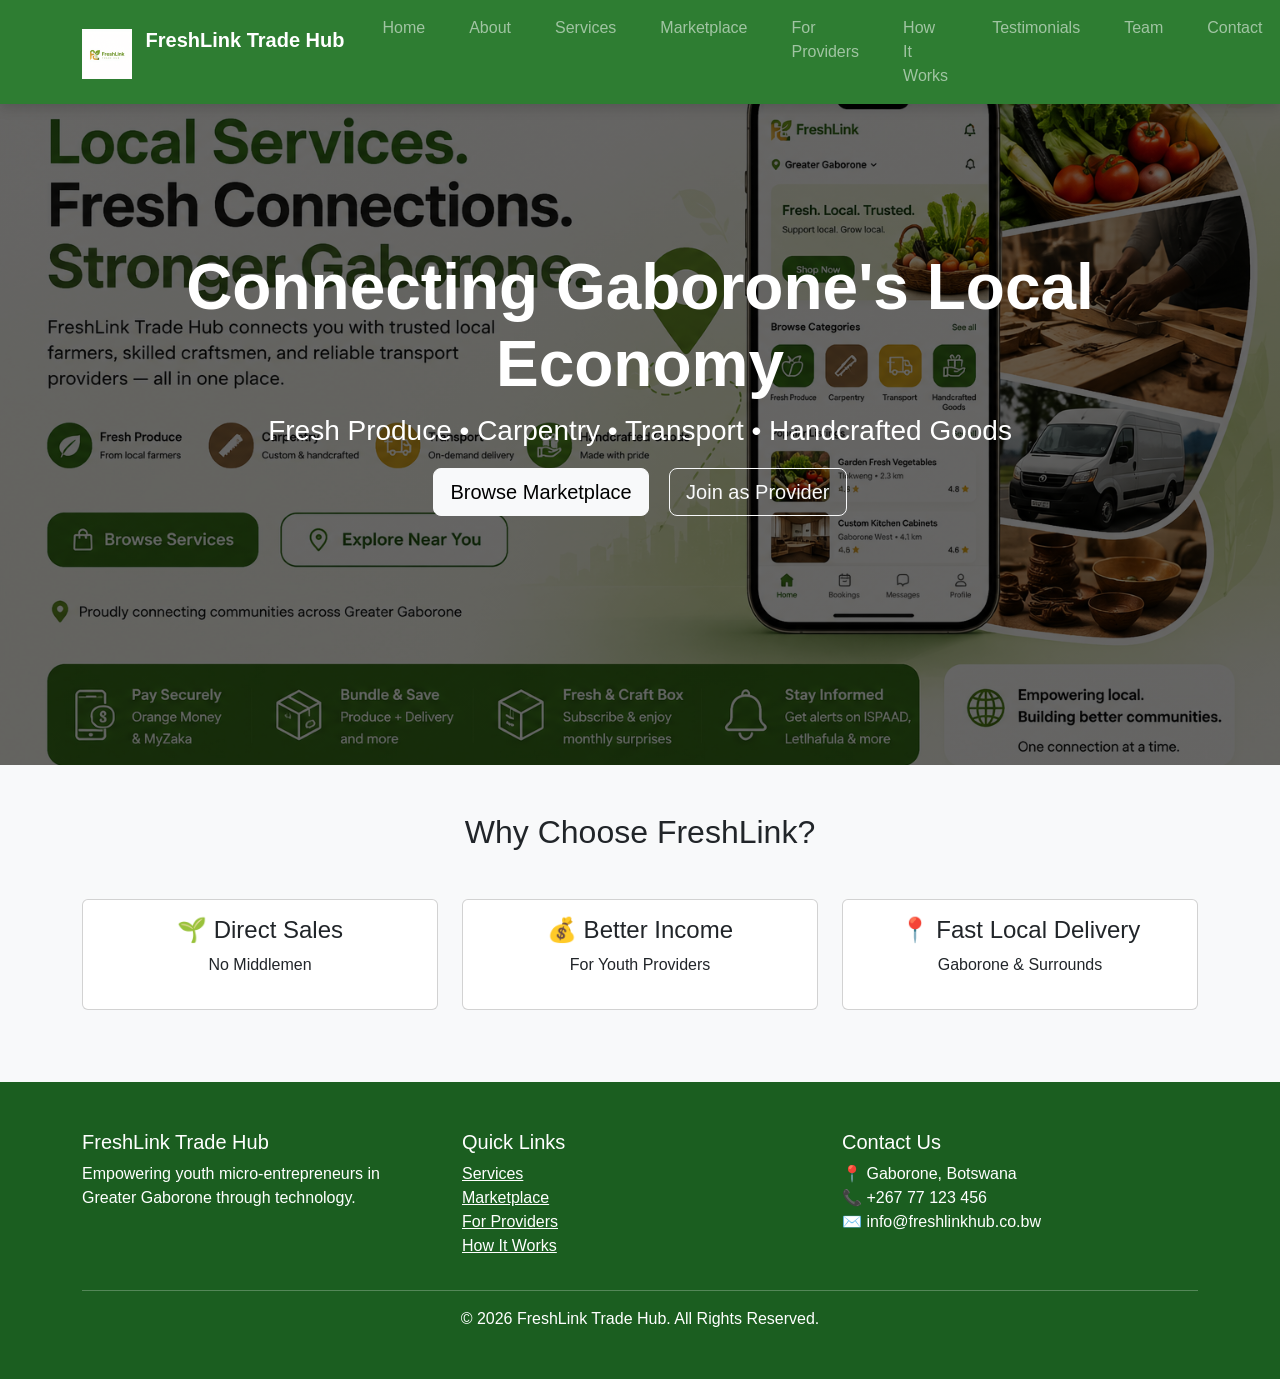
<file: index.html>
<!DOCTYPE html>
<html lang="en">
<head>
    <meta charset="UTF-8">
    <meta name="viewport" content="width=device-width, initial-scale=1.0">
    <title>FreshLink Trade Hub - Home</title>
    <link href="https://cdn.jsdelivr.net/npm/bootstrap@5.3.3/dist/css/bootstrap.min.css" rel="stylesheet">
    <link rel="stylesheet" href="style.css">
</head>
<body>
    <!-- Navbar -->
<nav class="navbar navbar-expand-lg navbar-dark fixed-top">
    <div class="container">
        <a class="navbar-brand fw-bold" href="index.html">
            <img src="logo.png" alt="FreshLink Logo" width="50" height="50" class="d-inline-block align-text-top me-2">
            FreshLink Trade Hub
        </a>
        <button class="navbar-toggler" type="button" data-bs-toggle="collapse" data-bs-target="#navbarNav">
            <span class="navbar-toggler-icon"></span>
        </button>
        <div class="collapse navbar-collapse" id="navbarNav">
            <ul class="navbar-nav ms-auto">
                <li class="nav-item"><a class="nav-link" href="index.html">Home</a></li>
                <li class="nav-item"><a class="nav-link" href="about.html">About</a></li>
                <li class="nav-item"><a class="nav-link" href="services.html">Services</a></li>
                <li class="nav-item"><a class="nav-link" href="marketplace.html">Marketplace</a></li>
                <li class="nav-item"><a class="nav-link" href="for-providers.html">For Providers</a></li>
                <li class="nav-item"><a class="nav-link" href="how-it-works.html">How It Works</a></li>
                <li class="nav-item"><a class="nav-link" href="testimonials.html">Testimonials</a></li>
                <li class="nav-item"><a class="nav-link" href="team.html">Team</a></li>
                <li class="nav-item"><a class="nav-link" href="contact.html">Contact</a></li>
                
                <!-- Cart -->
                <li class="nav-item ms-3">
                    <a href="#" class="nav-link position-relative text-white" onclick="showCart()" style="font-size: 1.4rem;">
                        🛒 
                        <span id="cart-count" class="badge bg-warning text-dark position-absolute top-0 start-100 translate-middle">0</span>
                    </a>
                </li>
            </ul>
        </div>
    </div>
</nav>

    <!-- Hero -->
    <header class="hero text-center">
        <div class="container">
            <h1 class="display-3 fw-bold">Connecting Gaborone's Local Economy</h1>
            <p class="lead fs-3">Fresh Produce • Carpentry • Transport • Handcrafted Goods</p>
            <a href="marketplace.html" class="btn btn-light btn-lg me-3">Browse Marketplace</a>
            <a href="for-providers.html" class="btn btn-outline-light btn-lg">Join as Provider</a>
        </div>
    </header>

    <div class="container my-5">
        <h2 class="text-center mb-5">Why Choose FreshLink?</h2>
        <div class="row text-center">
            <div class="col-md-4 mb-4"><div class="card card-hover h-100"><div class="card-body"><h4>🌱 Direct Sales</h4><p>No Middlemen</p></div></div></div>
            <div class="col-md-4 mb-4"><div class="card card-hover h-100"><div class="card-body"><h4>💰 Better Income</h4><p>For Youth Providers</p></div></div></div>
            <div class="col-md-4 mb-4"><div class="card card-hover h-100"><div class="card-body"><h4>📍 Fast Local Delivery</h4><p>Gaborone & Surrounds</p></div></div></div>
        </div>
    </div>

    <!-- Footer -->
    <footer class="py-5 mt-5">
        <div class="container">
            <div class="row">
                <div class="col-md-4">
                    <h5>FreshLink Trade Hub</h5>
                    <p>Empowering youth micro-entrepreneurs in Greater Gaborone through technology.</p>
                </div>
                <div class="col-md-4">
                    <h5>Quick Links</h5>
                    <ul class="list-unstyled">
                        <li><a href="services.html" class="text-white">Services</a></li>
                        <li><a href="marketplace.html" class="text-white">Marketplace</a></li>
                        <li><a href="for-providers.html" class="text-white">For Providers</a></li>
                        <li><a href="how-it-works.html" class="text-white">How It Works</a></li>
                    </ul>
                </div>
                <div class="col-md-4">
                    <h5>Contact Us</h5>
                    <p>📍 Gaborone, Botswana<br>
                       📞 +267 77 123 456<br>
                       ✉️ info@freshlinkhub.co.bw</p>
                </div>
            </div>
            <hr>
            <p class="text-center mb-0">&copy; 2026 FreshLink Trade Hub. All Rights Reserved.</p>
        </div>
    </footer>

    <script src="https://cdn.jsdelivr.net/npm/bootstrap@5.3.3/dist/js/bootstrap.bundle.min.js"></script>
    <script src="script.js"></script>
</body>
</html>
</file>
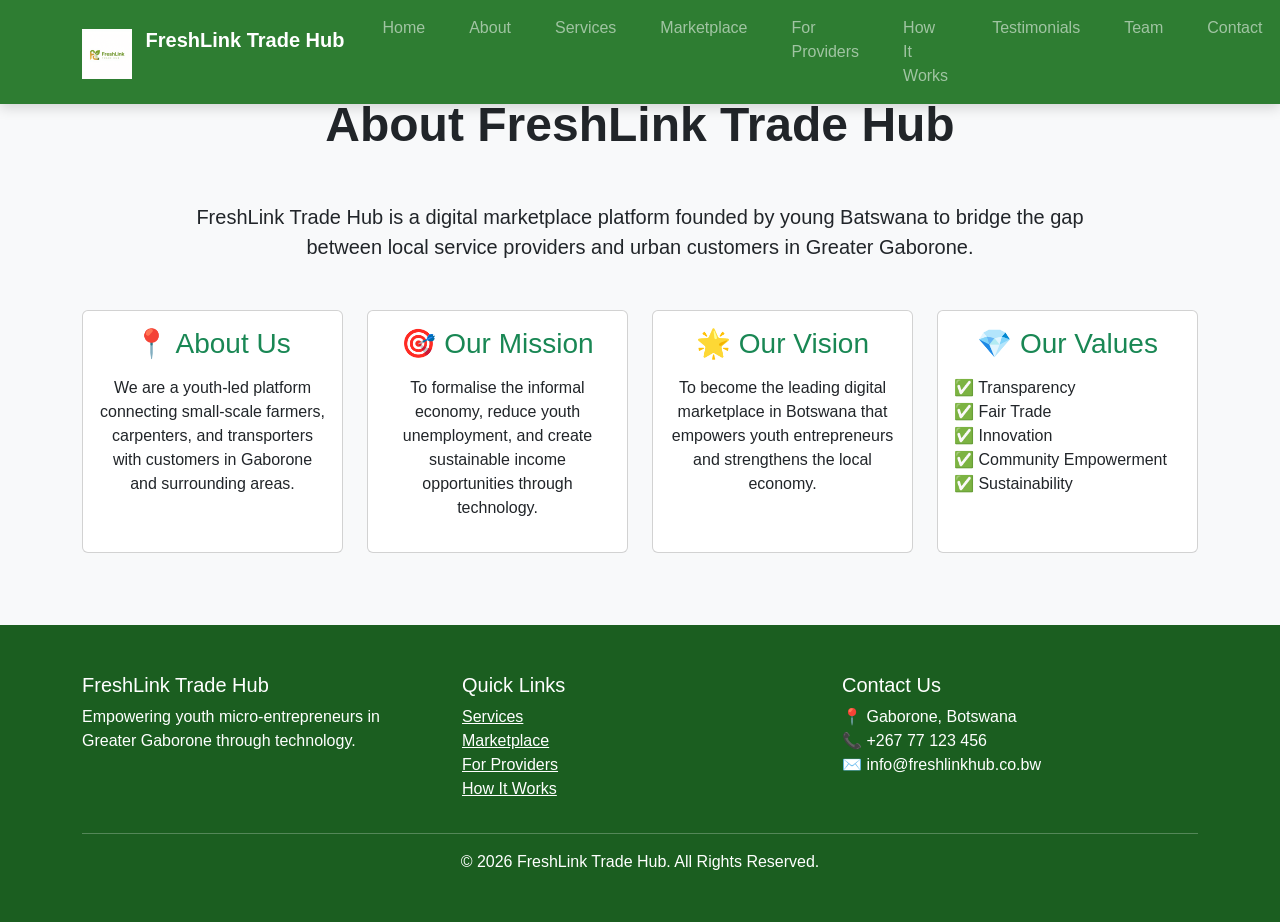
<file: about.html>
<!DOCTYPE html>
<html lang="en">
<head>
    <meta charset="UTF-8">
    <meta name="viewport" content="width=device-width, initial-scale=1.0">
    <title>About Us - FreshLink Trade Hub</title>
    <link href="https://cdn.jsdelivr.net/npm/bootstrap@5.3.3/dist/css/bootstrap.min.css" rel="stylesheet">
    <link rel="stylesheet" href="style.css">
</head>
<body>
    <!-- Navbar -->
<nav class="navbar navbar-expand-lg navbar-dark fixed-top">
    <div class="container">
        <a class="navbar-brand fw-bold" href="index.html">
            <img src="logo.png" alt="FreshLink Logo" width="50" height="50" class="d-inline-block align-text-top me-2">
            FreshLink Trade Hub
        </a>
        <button class="navbar-toggler" type="button" data-bs-toggle="collapse" data-bs-target="#navbarNav">
            <span class="navbar-toggler-icon"></span>
        </button>
        <div class="collapse navbar-collapse" id="navbarNav">
            <ul class="navbar-nav ms-auto">
                <li class="nav-item"><a class="nav-link" href="index.html">Home</a></li>
                <li class="nav-item"><a class="nav-link" href="about.html">About</a></li>
                <li class="nav-item"><a class="nav-link" href="services.html">Services</a></li>
                <li class="nav-item"><a class="nav-link" href="marketplace.html">Marketplace</a></li>
                <li class="nav-item"><a class="nav-link" href="for-providers.html">For Providers</a></li>
                <li class="nav-item"><a class="nav-link" href="how-it-works.html">How It Works</a></li>
                <li class="nav-item"><a class="nav-link" href="testimonials.html">Testimonials</a></li>
                <li class="nav-item"><a class="nav-link" href="team.html">Team</a></li>
                <li class="nav-item"><a class="nav-link" href="contact.html">Contact</a></li>
                
                <!-- Cart -->
                <li class="nav-item ms-3">
                    <a href="#" class="nav-link position-relative text-white" onclick="showCart()" style="font-size: 1.4rem;">
                        🛒 
                        <span id="cart-count" class="badge bg-warning text-dark position-absolute top-0 start-100 translate-middle">0</span>
                    </a>
                </li>
            </ul>
        </div>
    </div>
</nav>

    <div class="container my-5 pt-5">
        <h2 class="text-center mb-5 display-5 fw-bold">About FreshLink Trade Hub</h2>
        
        <div class="row justify-content-center">
            <div class="col-lg-10">
                <p class="lead text-center mb-5">
                    FreshLink Trade Hub is a digital marketplace platform founded by young Batswana to bridge the gap between local service providers and urban customers in Greater Gaborone.
                </p>
            </div>
        </div>

        <!-- Cards Section -->
        <div class="row g-4">
            <!-- About Card -->
            <div class="col-md-6 col-lg-3">
                <div class="card card-hover h-100 text-center">
                    <div class="card-body">
                        <h3 class="text-success mb-3">📍 About Us</h3>
                        <p>We are a youth-led platform connecting small-scale farmers, carpenters, and transporters with customers in Gaborone and surrounding areas.</p>
                    </div>
                </div>
            </div>

           <br> <!-- Mission Card -->
            <div class="col-md-6 col-lg-3">
                <div class="card card-hover h-100 text-center">
                    <div class="card-body">
                        <h3 class="text-success mb-3">🎯 Our Mission</h3>
                        <p>To formalise the informal economy, reduce youth unemployment, and create sustainable income opportunities through technology.</p>
                    </div>
                </div>
            </div>

            <!-- Vision Card -->
            <div class="col-md-6 col-lg-3">
                <div class="card card-hover h-100 text-center">
                    <div class="card-body">
                        <h3 class="text-success mb-3">🌟 Our Vision</h3>
                        <p>To become the leading digital marketplace in Botswana that empowers youth entrepreneurs and strengthens the local economy.</p>
                    </div>
                </div>
            </div>

            <!-- Values Card -->
            <div class="col-md-6 col-lg-3">
                <div class="card card-hover h-100 text-center">
                    <div class="card-body">
                        <h3 class="text-success mb-3">💎 Our Values</h3>
                        <ul class="list-unstyled text-start">
                            <li>✅ Transparency</li>
                            <li>✅ Fair Trade</li>
                            <li>✅ Innovation</li>
                            <li>✅ Community Empowerment</li>
                            <li>✅ Sustainability</li>
                        </ul>
                    </div>
                </div>
            </div>
        </div>
    </div></br>

    <!-- Footer -->
    <footer class="py-5">
        <div class="container">
            <div class="row">
                <div class="col-md-4">
                    <h5>FreshLink Trade Hub</h5>
                    <p>Empowering youth micro-entrepreneurs in Greater Gaborone through technology.</p>
                </div>
                <div class="col-md-4">
                    <h5>Quick Links</h5>
                    <ul class="list-unstyled">
                        <li><a href="services.html" class="text-white">Services</a></li>
                        <li><a href="marketplace.html" class="text-white">Marketplace</a></li>
                        <li><a href="for-providers.html" class="text-white">For Providers</a></li>
                        <li><a href="how-it-works.html" class="text-white">How It Works</a></li>
                    </ul>
                </div>
                <div class="col-md-4">
                    <h5>Contact Us</h5>
                    <p>📍 Gaborone, Botswana<br>
                       📞 +267 77 123 456<br>
                       ✉️ info@freshlinkhub.co.bw</p>
                </div>
            </div>
            <hr>
            <p class="text-center mb-0">&copy; 2026 FreshLink Trade Hub. All Rights Reserved.</p>
        </div>
    </footer>

    <script src="https://cdn.jsdelivr.net/npm/bootstrap@5.3.3/dist/js/bootstrap.bundle.min.js"></script>
    <script src="script.js"></script>
</body>
</html>
</file>
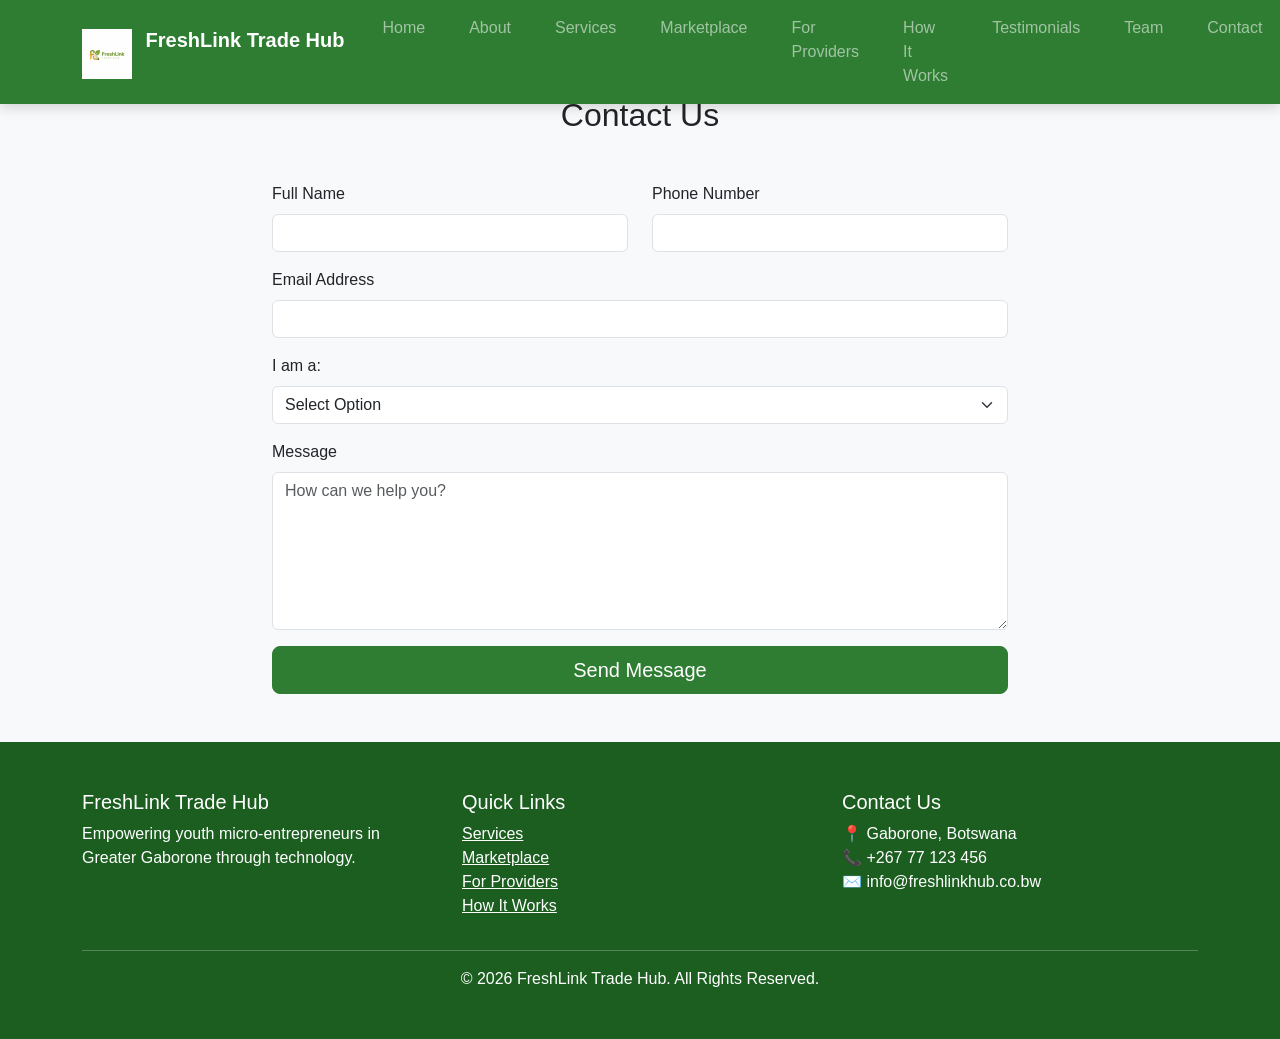
<file: contact.html>
<!DOCTYPE html>
<html lang="en">
<head>
    <meta charset="UTF-8">
    <meta name="viewport" content="width=device-width, initial-scale=1.0">
    <title>Contact Us - FreshLink Trade Hub</title>
    <link href="https://cdn.jsdelivr.net/npm/bootstrap@5.3.3/dist/css/bootstrap.min.css" rel="stylesheet">
    <link rel="stylesheet" href="style.css">
</head>
<body>
    <!-- Navbar -->
<nav class="navbar navbar-expand-lg navbar-dark fixed-top">
    <div class="container">
        <a class="navbar-brand fw-bold" href="index.html">
            <img src="logo.png" alt="FreshLink Logo" width="50" height="50" class="d-inline-block align-text-top me-2">
            FreshLink Trade Hub
        </a>
        <button class="navbar-toggler" type="button" data-bs-toggle="collapse" data-bs-target="#navbarNav">
            <span class="navbar-toggler-icon"></span>
        </button>
        <div class="collapse navbar-collapse" id="navbarNav">
            <ul class="navbar-nav ms-auto">
                <li class="nav-item"><a class="nav-link" href="index.html">Home</a></li>
                <li class="nav-item"><a class="nav-link" href="about.html">About</a></li>
                <li class="nav-item"><a class="nav-link" href="services.html">Services</a></li>
                <li class="nav-item"><a class="nav-link" href="marketplace.html">Marketplace</a></li>
                <li class="nav-item"><a class="nav-link" href="for-providers.html">For Providers</a></li>
                <li class="nav-item"><a class="nav-link" href="how-it-works.html">How It Works</a></li>
                <li class="nav-item"><a class="nav-link" href="testimonials.html">Testimonials</a></li>
                <li class="nav-item"><a class="nav-link" href="team.html">Team</a></li>
                <li class="nav-item"><a class="nav-link" href="contact.html">Contact</a></li>
                
                <!-- Cart -->
                <li class="nav-item ms-3">
                    <a href="#" class="nav-link position-relative text-white" onclick="showCart()" style="font-size: 1.4rem;">
                        🛒 
                        <span id="cart-count" class="badge bg-warning text-dark position-absolute top-0 start-100 translate-middle">0</span>
                    </a>
                </li>
            </ul>
        </div>
    </div>
</nav>

    <div class="container my-5 pt-5">
        <h2 class="text-center mb-5">Contact Us</h2>
        <div class="row justify-content-center">
            <div class="col-lg-8">
                <form id="contactForm" novalidate>
                    <div class="row">
                        <div class="col-md-6 mb-3">
                            <label class="form-label">Full Name</label>
                            <input type="text" id="name" class="form-control" required>
                        </div>
                        <div class="col-md-6 mb-3">
                            <label class="form-label">Phone Number</label>
                            <input type="tel" class="form-control" required>
                        </div>
                    </div>
                    <div class="mb-3">
                        <label class="form-label">Email Address</label>
                        <input type="email" class="form-control" required>
                    </div>
                    <div class="mb-3">
                        <label class="form-label">I am a:</label>
                        <select class="form-select" required>
                            <option value="">Select Option</option>
                            <option>Customer</option>
                            <option>Service Provider</option>
                            <option>Partner / Investor</option>
                        </select>
                    </div>
                    <div class="mb-3">
                        <label class="form-label">Message</label>
                        <textarea class="form-control" rows="6" required placeholder="How can we help you?"></textarea>
                    </div>
                    <button type="submit" class="btn btn-success btn-lg w-100">Send Message</button>
                </form>
            </div>
        </div>
    </div>

    <!-- Footer -->
    <footer class="py-5">
        <div class="container">
            <div class="row">
                <div class="col-md-4">
                    <h5>FreshLink Trade Hub</h5>
                    <p>Empowering youth micro-entrepreneurs in Greater Gaborone through technology.</p>
                </div>
                <div class="col-md-4">
                    <h5>Quick Links</h5>
                    <ul class="list-unstyled">
                        <li><a href="services.html" class="text-white">Services</a></li>
                        <li><a href="marketplace.html" class="text-white">Marketplace</a></li>
                        <li><a href="for-providers.html" class="text-white">For Providers</a></li>
                        <li><a href="how-it-works.html" class="text-white">How It Works</a></li>
                    </ul>
                </div>
                <div class="col-md-4">
                    <h5>Contact Us</h5>
                    <p>📍 Gaborone, Botswana<br>
                       📞 +267 77 123 456<br>
                       ✉️ info@freshlinkhub.co.bw</p>
                </div>
            </div>
            <hr>
            <p class="text-center mb-0">&copy; 2026 FreshLink Trade Hub. All Rights Reserved.</p>
        </div>
    </footer>

    <script src="https://cdn.jsdelivr.net/npm/bootstrap@5.3.3/dist/js/bootstrap.bundle.min.js"></script>
    <script src="script.js"></script>
</body>
</html>
</file>
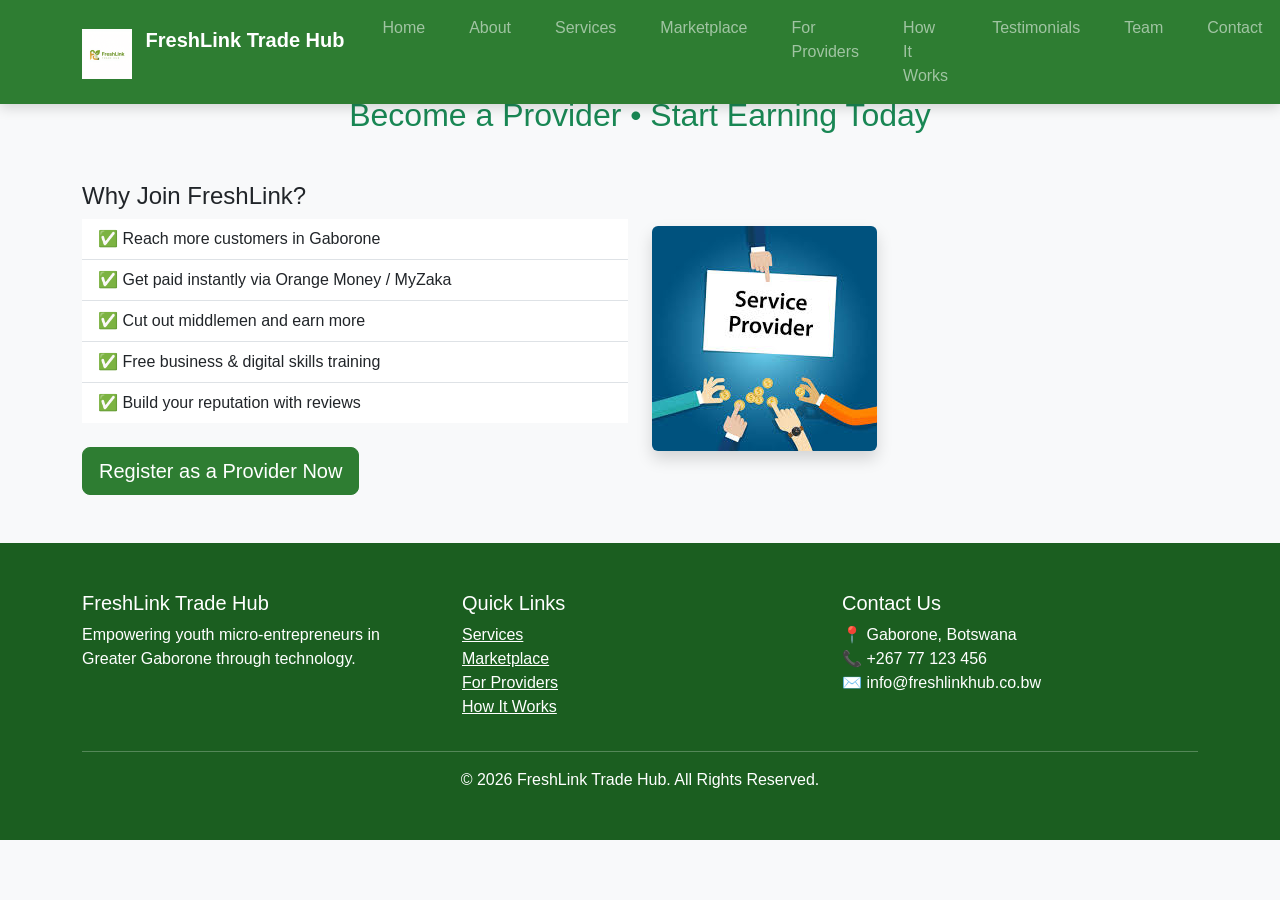
<file: for-providers.html>
<!DOCTYPE html>
<html lang="en">
<head>
    <meta charset="UTF-8">
    <meta name="viewport" content="width=device-width, initial-scale=1.0">
    <title>For Providers - FreshLink Trade Hub</title>
    <link href="https://cdn.jsdelivr.net/npm/bootstrap@5.3.3/dist/css/bootstrap.min.css" rel="stylesheet">
    <link rel="stylesheet" href="style.css">
</head>
<body>
    <!-- Navbar -->
<nav class="navbar navbar-expand-lg navbar-dark fixed-top">
    <div class="container">
        <a class="navbar-brand fw-bold" href="index.html">
            <img src="logo.png" alt="FreshLink Logo" width="50" height="50" class="d-inline-block align-text-top me-2">
            FreshLink Trade Hub
        </a>
        <button class="navbar-toggler" type="button" data-bs-toggle="collapse" data-bs-target="#navbarNav">
            <span class="navbar-toggler-icon"></span>
        </button>
        <div class="collapse navbar-collapse" id="navbarNav">
            <ul class="navbar-nav ms-auto">
                <li class="nav-item"><a class="nav-link" href="index.html">Home</a></li>
                <li class="nav-item"><a class="nav-link" href="about.html">About</a></li>
                <li class="nav-item"><a class="nav-link" href="services.html">Services</a></li>
                <li class="nav-item"><a class="nav-link" href="marketplace.html">Marketplace</a></li>
                <li class="nav-item"><a class="nav-link" href="for-providers.html">For Providers</a></li>
                <li class="nav-item"><a class="nav-link" href="how-it-works.html">How It Works</a></li>
                <li class="nav-item"><a class="nav-link" href="testimonials.html">Testimonials</a></li>
                <li class="nav-item"><a class="nav-link" href="team.html">Team</a></li>
                <li class="nav-item"><a class="nav-link" href="contact.html">Contact</a></li>
                
                <!-- Cart -->
                <li class="nav-item ms-3">
                    <a href="#" class="nav-link position-relative text-white" onclick="showCart()" style="font-size: 1.4rem;">
                        🛒 
                        <span id="cart-count" class="badge bg-warning text-dark position-absolute top-0 start-100 translate-middle">0</span>
                    </a>
                </li>
            </ul>
        </div>
    </div>
</nav>

    <div class="container my-5 pt-5">
        <h2 class="text-center mb-5 text-success">Become a Provider • Start Earning Today</h2>
        <div class="row align-items-center">
            <div class="col-lg-6">
                <h4>Why Join FreshLink?</h4>
                <ul class="list-group list-group-flush">
                    <li class="list-group-item">✅ Reach more customers in Gaborone</li>
                    <li class="list-group-item">✅ Get paid instantly via Orange Money / MyZaka</li>
                    <li class="list-group-item">✅ Cut out middlemen and earn more</li>
                    <li class="list-group-item">✅ Free business & digital skills training</li>
                    <li class="list-group-item">✅ Build your reputation with reviews</li>
                </ul>
                <a href="contact.html" class="btn btn-success btn-lg mt-4">Register as a Provider Now</a>
            </div>
            <div class="col-lg-6">
                <img src="provider.jpg" class="img-fluid rounded shadow" alt="Provider">
            </div>
        </div>
    </div>

    <!-- Footer -->
    <footer class="py-5">
        <div class="container">
            <div class="row">
                <div class="col-md-4">
                    <h5>FreshLink Trade Hub</h5>
                    <p>Empowering youth micro-entrepreneurs in Greater Gaborone through technology.</p>
                </div>
                <div class="col-md-4">
                    <h5>Quick Links</h5>
                    <ul class="list-unstyled">
                        <li><a href="services.html" class="text-white">Services</a></li>
                        <li><a href="marketplace.html" class="text-white">Marketplace</a></li>
                        <li><a href="for-providers.html" class="text-white">For Providers</a></li>
                        <li><a href="how-it-works.html" class="text-white">How It Works</a></li>
                    </ul>
                </div>
                <div class="col-md-4">
                    <h5>Contact Us</h5>
                    <p>📍 Gaborone, Botswana<br>
                       📞 +267 77 123 456<br>
                       ✉️ info@freshlinkhub.co.bw</p>
                </div>
            </div>
            <hr>
            <p class="text-center mb-0">&copy; 2026 FreshLink Trade Hub. All Rights Reserved.</p>
        </div>
    </footer>

    <script src="https://cdn.jsdelivr.net/npm/bootstrap@5.3.3/dist/js/bootstrap.bundle.min.js"></script>
    <script src="script.js"></script>
</body>
</html>
</file>
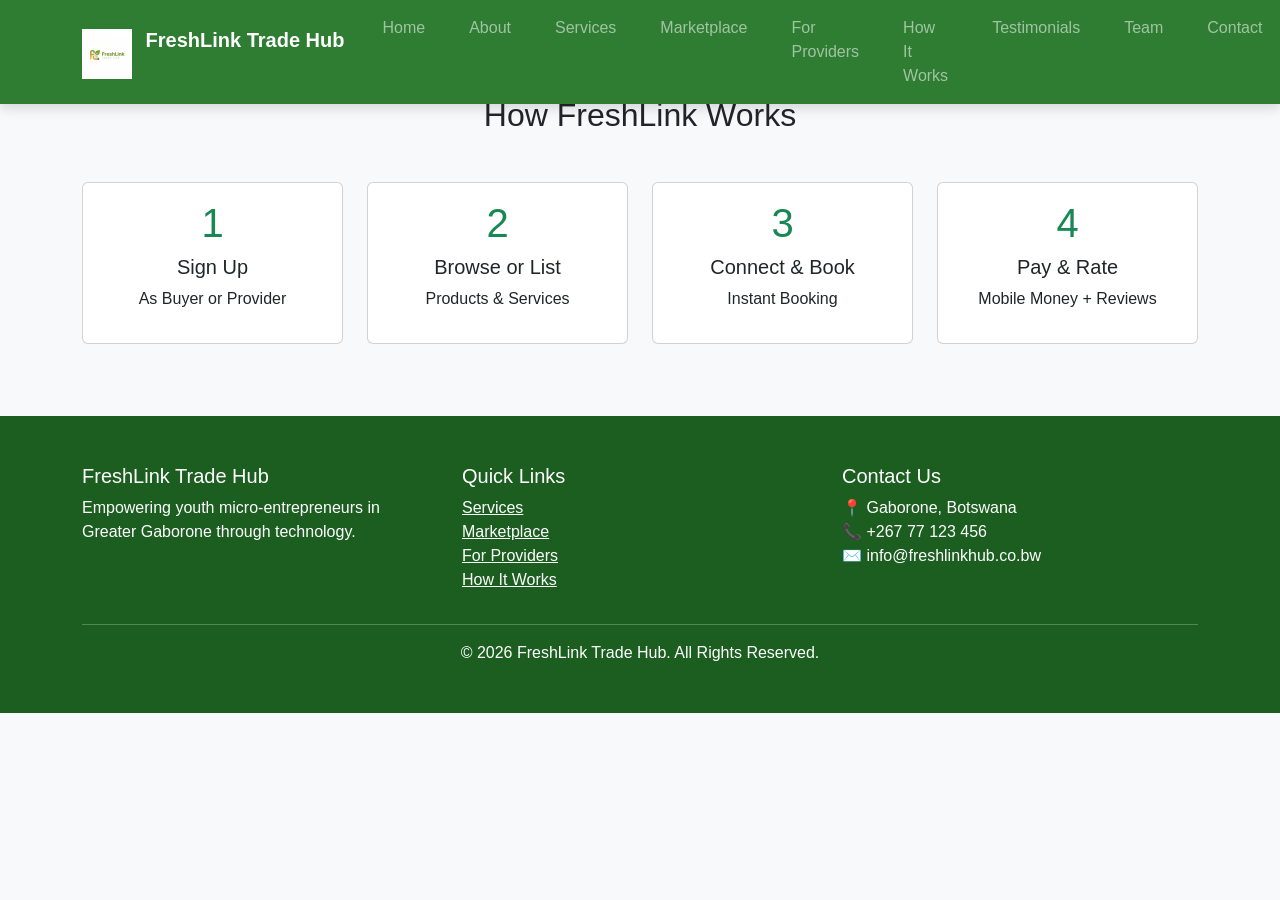
<file: how-it-works.html>
<!DOCTYPE html>
<html lang="en">
<head>
    <meta charset="UTF-8">
    <meta name="viewport" content="width=device-width, initial-scale=1.0">
    <title>How It Works - FreshLink Trade Hub</title>
    <link href="https://cdn.jsdelivr.net/npm/bootstrap@5.3.3/dist/css/bootstrap.min.css" rel="stylesheet">
    <link rel="stylesheet" href="style.css">
</head>
<body>
    <!-- Navbar -->
<nav class="navbar navbar-expand-lg navbar-dark fixed-top">
    <div class="container">
        <a class="navbar-brand fw-bold" href="index.html">
            <img src="logo.png" alt="FreshLink Logo" width="50" height="50" class="d-inline-block align-text-top me-2">
            FreshLink Trade Hub
        </a>
        <button class="navbar-toggler" type="button" data-bs-toggle="collapse" data-bs-target="#navbarNav">
            <span class="navbar-toggler-icon"></span>
        </button>
        <div class="collapse navbar-collapse" id="navbarNav">
            <ul class="navbar-nav ms-auto">
                <li class="nav-item"><a class="nav-link" href="index.html">Home</a></li>
                <li class="nav-item"><a class="nav-link" href="about.html">About</a></li>
                <li class="nav-item"><a class="nav-link" href="services.html">Services</a></li>
                <li class="nav-item"><a class="nav-link" href="marketplace.html">Marketplace</a></li>
                <li class="nav-item"><a class="nav-link" href="for-providers.html">For Providers</a></li>
                <li class="nav-item"><a class="nav-link" href="how-it-works.html">How It Works</a></li>
                <li class="nav-item"><a class="nav-link" href="testimonials.html">Testimonials</a></li>
                <li class="nav-item"><a class="nav-link" href="team.html">Team</a></li>
                <li class="nav-item"><a class="nav-link" href="contact.html">Contact</a></li>
                
                <!-- Cart -->
                <li class="nav-item ms-3">
                    <a href="#" class="nav-link position-relative text-white" onclick="showCart()" style="font-size: 1.4rem;">
                        🛒 
                        <span id="cart-count" class="badge bg-warning text-dark position-absolute top-0 start-100 translate-middle">0</span>
                    </a>
                </li>
            </ul>
        </div>
    </div>
</nav>

    <div class="container my-5 pt-5">
        <h2 class="text-center mb-5">How FreshLink Works</h2>
        <div class="row text-center">
            <div class="col-md-3 mb-4">
                <div class="card card-hover h-100">
                    <div class="card-body">
                        <h1 class="text-success">1</h1>
                        <h5>Sign Up</h5>
                        <p>As Buyer or Provider</p>
                    </div>
                </div>
            </div>
            <div class="col-md-3 mb-4">
                <div class="card card-hover h-100">
                    <div class="card-body">
                        <h1 class="text-success">2</h1>
                        <h5>Browse or List</h5>
                        <p>Products & Services</p>
                    </div>
                </div>
            </div>
            <div class="col-md-3 mb-4">
                <div class="card card-hover h-100">
                    <div class="card-body">
                        <h1 class="text-success">3</h1>
                        <h5>Connect & Book</h5>
                        <p>Instant Booking</p>
                    </div>
                </div>
            </div>
            <div class="col-md-3 mb-4">
                <div class="card card-hover h-100">
                    <div class="card-body">
                        <h1 class="text-success">4</h1>
                        <h5>Pay & Rate</h5>
                        <p>Mobile Money + Reviews</p>
                    </div>
                </div>
            </div>
        </div>
    </div>

    <!-- Footer -->
    <footer class="py-5">
        <div class="container">
            <div class="row">
                <div class="col-md-4">
                    <h5>FreshLink Trade Hub</h5>
                    <p>Empowering youth micro-entrepreneurs in Greater Gaborone through technology.</p>
                </div>
                <div class="col-md-4">
                    <h5>Quick Links</h5>
                    <ul class="list-unstyled">
                        <li><a href="services.html" class="text-white">Services</a></li>
                        <li><a href="marketplace.html" class="text-white">Marketplace</a></li>
                        <li><a href="for-providers.html" class="text-white">For Providers</a></li>
                        <li><a href="how-it-works.html" class="text-white">How It Works</a></li>
                    </ul>
                </div>
                <div class="col-md-4">
                    <h5>Contact Us</h5>
                    <p>📍 Gaborone, Botswana<br>
                       📞 +267 77 123 456<br>
                       ✉️ info@freshlinkhub.co.bw</p>
                </div>
            </div>
            <hr>
            <p class="text-center mb-0">&copy; 2026 FreshLink Trade Hub. All Rights Reserved.</p>
        </div>
    </footer>

    <script src="https://cdn.jsdelivr.net/npm/bootstrap@5.3.3/dist/js/bootstrap.bundle.min.js"></script>
    <script src="script.js"></script>
</body>
</html>
</file>
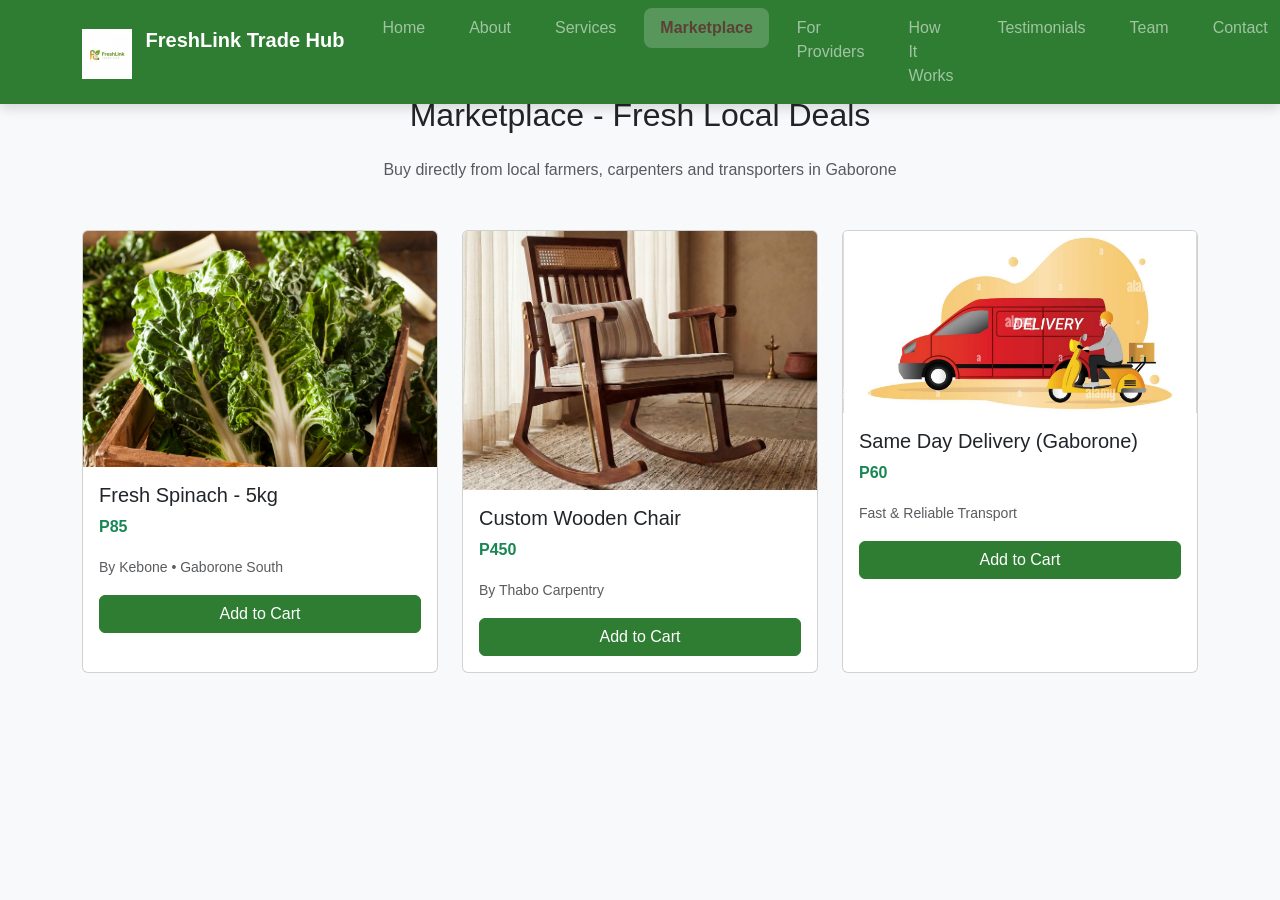
<file: marketplace.html>
<!DOCTYPE html>
<html lang="en">
<head>
    <meta charset="UTF-8">
    <meta name="viewport" content="width=device-width, initial-scale=1.0">
    <title>Marketplace - FreshLink Trade Hub</title>
    <link href="https://cdn.jsdelivr.net/npm/bootstrap@5.3.3/dist/css/bootstrap.min.css" rel="stylesheet">
    <link rel="stylesheet" href="style.css">
</head>
<body>
    <!-- Navbar -->
    <nav class="navbar navbar-expand-lg navbar-dark fixed-top">
        <div class="container">
            <a class="navbar-brand fw-bold" href="index.html">
                <img src="logo.png" alt="FreshLink Logo" width="50" height="50" class="d-inline-block align-text-top me-2">
                FreshLink Trade Hub
            </a>
            <button class="navbar-toggler" type="button" data-bs-toggle="collapse" data-bs-target="#navbarNav">
                <span class="navbar-toggler-icon"></span>
            </button>
            <div class="collapse navbar-collapse" id="navbarNav">
                <ul class="navbar-nav ms-auto">
                    <li class="nav-item"><a class="nav-link" href="index.html">Home</a></li>
                    <li class="nav-item"><a class="nav-link" href="about.html">About</a></li>
                    <li class="nav-item"><a class="nav-link" href="services.html">Services</a></li>
                    <li class="nav-item"><a class="nav-link active" href="marketplace.html">Marketplace</a></li>
                    <li class="nav-item"><a class="nav-link" href="for-providers.html">For Providers</a></li>
                    <li class="nav-item"><a class="nav-link" href="how-it-works.html">How It Works</a></li>
                    <li class="nav-item"><a class="nav-link" href="testimonials.html">Testimonials</a></li>
                    <li class="nav-item"><a class="nav-link" href="team.html">Team</a></li>
                    <li class="nav-item"><a class="nav-link" href="contact.html">Contact</a></li>
                    
                    <!-- Cart Icon -->
                    <li class="nav-item ms-3">
                        <a href="#" class="nav-link position-relative text-white" onclick="showCart()" style="font-size: 1.5rem;">
                            🛒 
                            <span id="cart-count" class="badge bg-warning text-dark position-absolute top-0 start-100 translate-middle">0</span>
                        </a>
                    </li>
                </ul>
            </div>
        </div>
    </nav>

    <div class="container my-5 pt-5">
        <h2 class="text-center mb-4">Marketplace - Fresh Local Deals</h2>
        <p class="text-center text-muted mb-5">Buy directly from local farmers, carpenters and transporters in Gaborone</p>

        <div class="row">
            <!-- Product 1 -->
            <div class="col-md-4 mb-4">
                <div class="card card-hover h-100">
                    <img src="spinach.jpg" class="card-img-top" alt="Fresh Spinach">
                    <div class="card-body">
                        <h5>Fresh Spinach - 5kg</h5>
                        <p class="text-success fw-bold">P85</p>
                        <small class="text-muted">By Kebone • Gaborone South</small>
                        <button class="btn btn-success w-100 mt-3" onclick="addToCart('Fresh Spinach - 5kg', 85)">
                            Add to Cart
                        </button>
                    </div>
                </div>
            </div>

            <!-- Product 2 -->
            <div class="col-md-4 mb-4">
                <div class="card card-hover h-100">
                    <img src="chair.jpg" class="card-img-top" alt="Wooden Chair">
                    <div class="card-body">
                        <h5>Custom Wooden Chair</h5>
                        <p class="text-success fw-bold">P450</p>
                        <small class="text-muted">By Thabo Carpentry</small>
                        <button class="btn btn-success w-100 mt-3" onclick="addToCart('Custom Wooden Chair', 450)">
                            Add to Cart
                        </button>
                    </div>
                </div>
            </div>

            <!-- Product 3 -->
            <div class="col-md-4 mb-4">
                <div class="card card-hover h-100">
                    <img src="delivery.jpg" class="card-img-top" alt="Delivery">
                    <div class="card-body">
                        <h5>Same Day Delivery (Gaborone)</h5>
                        <p class="text-success fw-bold">P60</p>
                        <small class="text-muted">Fast & Reliable Transport</small>
                        <button class="btn btn-success w-100 mt-3" onclick="addToCart('Same Day Delivery', 60)">
                            Add to Cart
                        </button>
                    </div>
                </div>
            </div>
        </div>
    </div>

    <!-- Cart Modal -->
    <div class="modal fade" id="cartModal" tabindex="-1">
        <div class="modal-dialog">
            <div class="modal-content">
                <div class="modal-header">
                    <h5 class="modal-title">🛒 Your Cart</h5>
                    <button type="button" class="btn-close" data-bs-dismiss="modal"></button>
                </div>
                <div class="modal-body" id="cart-items">
                    <!-- Filled by JavaScript -->
                </div>
                <div class="modal-footer">
                    <button type="button" class="btn btn-secondary" data-bs-dismiss="modal">Close</button>
                    <button type="button" class="btn btn-success" onclick="checkout()">Proceed to Checkout</button>
                </div>
            </div>
        </
</file>
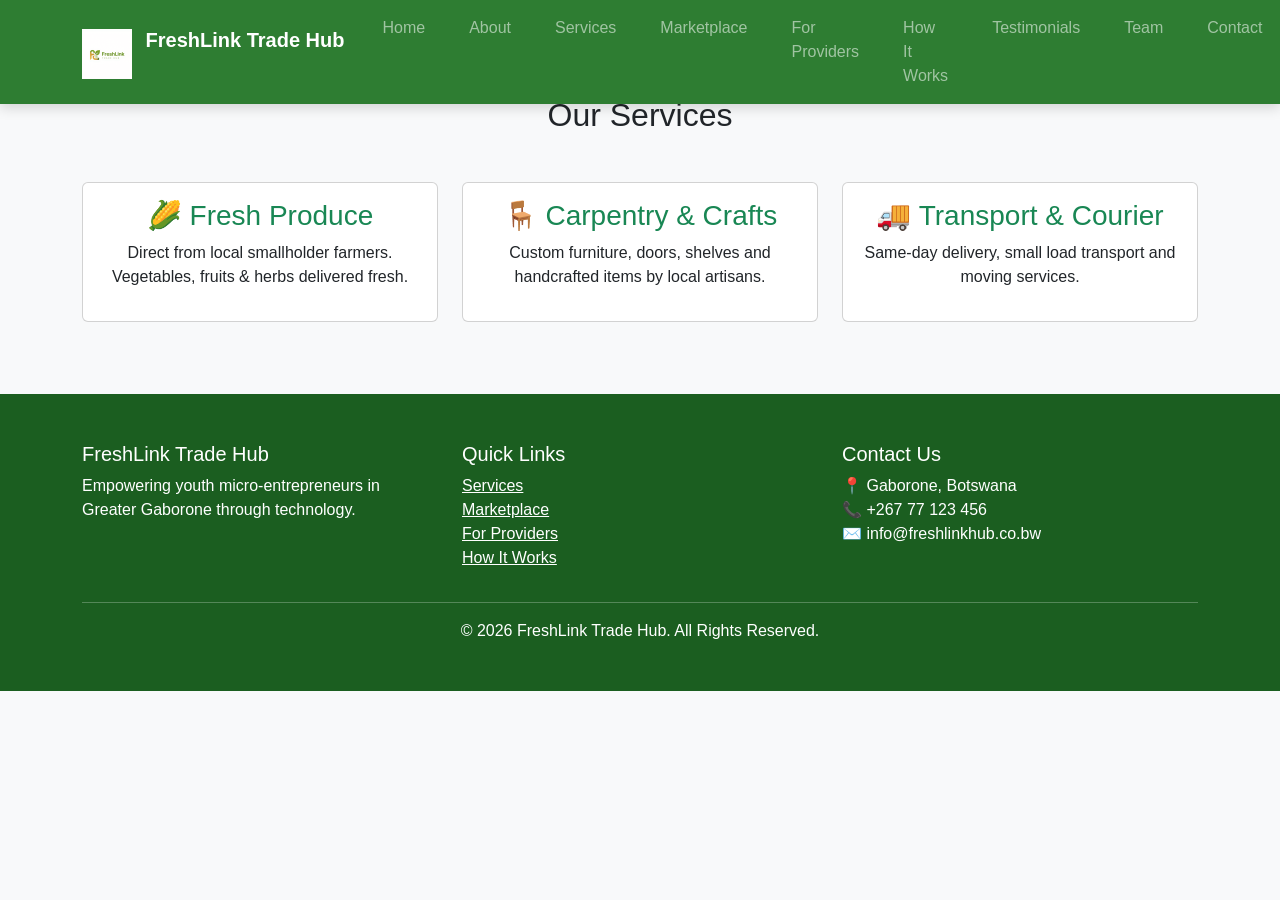
<file: services.html>
<!DOCTYPE html>
<html lang="en">
<head>
    <meta charset="UTF-8">
    <meta name="viewport" content="width=device-width, initial-scale=1.0">
    <title>Services - FreshLink Trade Hub</title>
    <link href="https://cdn.jsdelivr.net/npm/bootstrap@5.3.3/dist/css/bootstrap.min.css" rel="stylesheet">
    <link rel="stylesheet" href="style.css">
</head>
<body>
    <!-- Navbar -->
<nav class="navbar navbar-expand-lg navbar-dark fixed-top">
    <div class="container">
        <a class="navbar-brand fw-bold" href="index.html">
            <img src="logo.png" alt="FreshLink Logo" width="50" height="50" class="d-inline-block align-text-top me-2">
            FreshLink Trade Hub
        </a>
        <button class="navbar-toggler" type="button" data-bs-toggle="collapse" data-bs-target="#navbarNav">
            <span class="navbar-toggler-icon"></span>
        </button>
        <div class="collapse navbar-collapse" id="navbarNav">
            <ul class="navbar-nav ms-auto">
                <li class="nav-item"><a class="nav-link" href="index.html">Home</a></li>
                <li class="nav-item"><a class="nav-link" href="about.html">About</a></li>
                <li class="nav-item"><a class="nav-link" href="services.html">Services</a></li>
                <li class="nav-item"><a class="nav-link" href="marketplace.html">Marketplace</a></li>
                <li class="nav-item"><a class="nav-link" href="for-providers.html">For Providers</a></li>
                <li class="nav-item"><a class="nav-link" href="how-it-works.html">How It Works</a></li>
                <li class="nav-item"><a class="nav-link" href="testimonials.html">Testimonials</a></li>
                <li class="nav-item"><a class="nav-link" href="team.html">Team</a></li>
                <li class="nav-item"><a class="nav-link" href="contact.html">Contact</a></li>
                
                <!-- Cart -->
                <li class="nav-item ms-3">
                    <a href="#" class="nav-link position-relative text-white" onclick="showCart()" style="font-size: 1.4rem;">
                        🛒 
                        <span id="cart-count" class="badge bg-warning text-dark position-absolute top-0 start-100 translate-middle">0</span>
                    </a>
                </li>
            </ul>
        </div>
    </div>
</nav>

    <div class="container my-5 pt-5">
        <h2 class="text-center mb-5">Our Services</h2>
        <div class="row">
            <div class="col-md-4 mb-4">
                <div class="card card-hover h-100">
                    <div class="card-body text-center">
                        <h3 class="text-success">🌽 Fresh Produce</h3>
                        <p>Direct from local smallholder farmers. Vegetables, fruits & herbs delivered fresh.</p>
                    </div>
                </div>
            </div>
            <div class="col-md-4 mb-4">
                <div class="card card-hover h-100">
                    <div class="card-body text-center">
                        <h3 class="text-success">🪑 Carpentry & Crafts</h3>
                        <p>Custom furniture, doors, shelves and handcrafted items by local artisans.</p>
                    </div>
                </div>
            </div>
            <div class="col-md-4 mb-4">
                <div class="card card-hover h-100">
                    <div class="card-body text-center">
                        <h3 class="text-success">🚚 Transport & Courier</h3>
                        <p>Same-day delivery, small load transport and moving services.</p>
                    </div>
                </div>
            </div>
        </div>
    </div>

    <!-- Footer -->
    <footer class="py-5">
        <div class="container">
            <div class="row">
                <div class="col-md-4">
                    <h5>FreshLink Trade Hub</h5>
                    <p>Empowering youth micro-entrepreneurs in Greater Gaborone through technology.</p>
                </div>
                <div class="col-md-4">
                    <h5>Quick Links</h5>
                    <ul class="list-unstyled">
                        <li><a href="services.html" class="text-white">Services</a></li>
                        <li><a href="marketplace.html" class="text-white">Marketplace</a></li>
                        <li><a href="for-providers.html" class="text-white">For Providers</a></li>
                        <li><a href="how-it-works.html" class="text-white">How It Works</a></li>
                    </ul>
                </div>
                <div class="col-md-4">
                    <h5>Contact Us</h5>
                    <p>📍 Gaborone, Botswana<br>
                       📞 +267 77 123 456<br>
                       ✉️ info@freshlinkhub.co.bw</p>
                </div>
            </div>
            <hr>
            <p class="text-center mb-0">&copy; 2026 FreshLink Trade Hub. All Rights Reserved.</p>
        </div>
    </footer>

    <script src="https://cdn.jsdelivr.net/npm/bootstrap@5.3.3/dist/js/bootstrap.bundle.min.js"></script>
    <script src="script.js"></script>
</body>
</html>
</file>
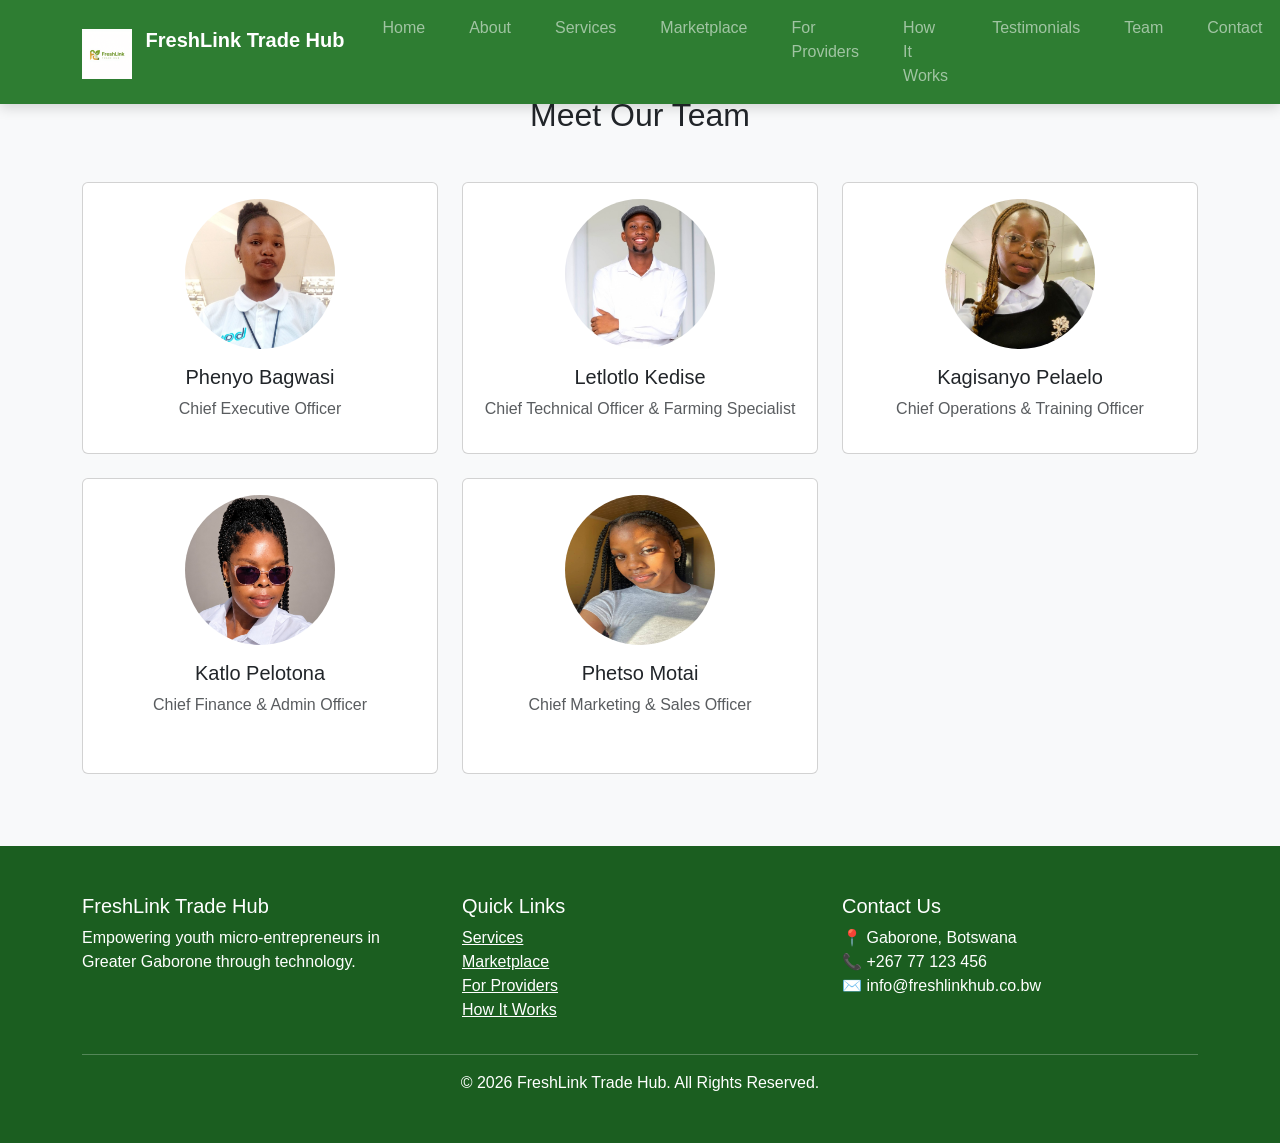
<file: team.html>
<!DOCTYPE html>
<html lang="en">
<head>
    <meta charset="UTF-8">
    <meta name="viewport" content="width=device-width, initial-scale=1.0">
    <title>Our Team - FreshLink Trade Hub</title>
    <link href="https://cdn.jsdelivr.net/npm/bootstrap@5.3.3/dist/css/bootstrap.min.css" rel="stylesheet">
    <link rel="stylesheet" href="style.css">
</head>
<body>
    <!-- Navbar -->
<nav class="navbar navbar-expand-lg navbar-dark fixed-top">
    <div class="container">
        <a class="navbar-brand fw-bold" href="index.html">
            <img src="logo.png" alt="FreshLink Logo" width="50" height="50" class="d-inline-block align-text-top me-2">
            FreshLink Trade Hub
        </a>
        <button class="navbar-toggler" type="button" data-bs-toggle="collapse" data-bs-target="#navbarNav">
            <span class="navbar-toggler-icon"></span>
        </button>
        <div class="collapse navbar-collapse" id="navbarNav">
            <ul class="navbar-nav ms-auto">
                <li class="nav-item"><a class="nav-link" href="index.html">Home</a></li>
                <li class="nav-item"><a class="nav-link" href="about.html">About</a></li>
                <li class="nav-item"><a class="nav-link" href="services.html">Services</a></li>
                <li class="nav-item"><a class="nav-link" href="marketplace.html">Marketplace</a></li>
                <li class="nav-item"><a class="nav-link" href="for-providers.html">For Providers</a></li>
                <li class="nav-item"><a class="nav-link" href="how-it-works.html">How It Works</a></li>
                <li class="nav-item"><a class="nav-link" href="testimonials.html">Testimonials</a></li>
                <li class="nav-item"><a class="nav-link" href="team.html">Team</a></li>
                <li class="nav-item"><a class="nav-link" href="contact.html">Contact</a></li>
                
                <!-- Cart -->
                <li class="nav-item ms-3">
                    <a href="#" class="nav-link position-relative text-white" onclick="showCart()" style="font-size: 1.4rem;">
                        🛒 
                        <span id="cart-count" class="badge bg-warning text-dark position-absolute top-0 start-100 translate-middle">0</span>
                    </a>
                </li>
            </ul>
        </div>
    </div>
</nav>

    <div class="container my-5 pt-5">
        <h2 class="text-center mb-5">Meet Our Team</h2>
        <div class="row text-center">
            
			<div class="col-md-4 mb-4">
                <div class="card card-hover h-100">
                    <img src="phenyo.jpeg" class="card-img-top rounded-circle mx-auto mt-3" style="width:150px;height:150px;" alt="Katlo">
                    <div class="card-body">
                        <h5>Phenyo Bagwasi</h5>
                        <p class="text-muted">Chief Executive Officer</p>
                    </div>
                </div>
            </div>
            
			<div class="col-md-4 mb-4">
                <div class="card card-hover h-100">
                    <img src="letlotlo.jpeg" class="card-img-top rounded-circle mx-auto mt-3" style="width:150px;height:150px;" alt="Letlotlo">
                    <div class="card-body">
                        <h5>Letlotlo Kedise</h5>
                        <p class="text-muted">Chief Technical Officer & Farming Specialist</p>
                    </div>
                </div>
            </div>            <br> 
			
    
			
			<div class="col-md-4 mb-4">
                <div class="card card-hover h-100">
                    <img src="kagisanyo.jpeg" class="card-img-top rounded-circle mx-auto mt-3" style="width:150px;height:150px;" alt="Letlotlo">
                    <div class="card-body">
                        <h5>Kagisanyo Pelaelo</h5>
                        <p class="text-muted">Chief Operations & Training Officer</p>
                    </div>
                </div>
            </div> 
			
			<div class="col-md-4 mb-4">
                <div class="card card-hover h-100">
                    <img src="jael.jpeg" class="card-img-top rounded-circle mx-auto mt-3" style="width:150px;height:150px;" alt="Letlotlo">
                    <div class="card-body">
                        <h5>Katlo Pelotona</h5>
                        <p class="text-muted">Chief Finance & Admin Officer</p>
                    </div>
                </div>
            </div>
            <div class="col-md-4 mb-4">
                <div class="card card-hover h-100">
                    <img src="phetso.jpeg" class="card-img-top rounded-circle mx-auto mt-3" style="width:150px;height:150px;" alt="Kagisanyo">
                    <div class="card-body">
                        <h5>Phetso Motai</h5>
                        <p class="text-muted">Chief Marketing & Sales Officer</p>
                    </div>
                </div> </br>
            </div>
        </div>
    </div>

    <!-- Footer -->
    <footer class="py-5">
        <div class="container">
            <div class="row">
                <div class="col-md-4">
                    <h5>FreshLink Trade Hub</h5>
                    <p>Empowering youth micro-entrepreneurs in Greater Gaborone through technology.</p>
                </div>
                <div class="col-md-4">
                    <h5>Quick Links</h5>
                    <ul class="list-unstyled">
                        <li><a href="services.html" class="text-white">Services</a></li>
                        <li><a href="marketplace.html" class="text-white">Marketplace</a></li>
                        <li><a href="for-providers.html" class="text-white">For Providers</a></li>
                        <li><a href="how-it-works.html" class="text-white">How It Works</a></li>
                    </ul>
                </div>
                <div class="col-md-4">
                    <h5>Contact Us</h5>
                    <p>📍 Gaborone, Botswana<br>
                       📞 +267 77 123 456<br>
                       ✉️ info@freshlinkhub.co.bw</p>
                </div>
            </div>
            <hr>
            <p class="text-center mb-0">&copy; 2026 FreshLink Trade Hub. All Rights Reserved.</p>
        </div>
    </footer>

    <script src="https://cdn.jsdelivr.net/npm/bootstrap@5.3.3/dist/js/bootstrap.bundle.min.js"></script>
    <script src="script.js"></script>
</body>
</html>
</file>
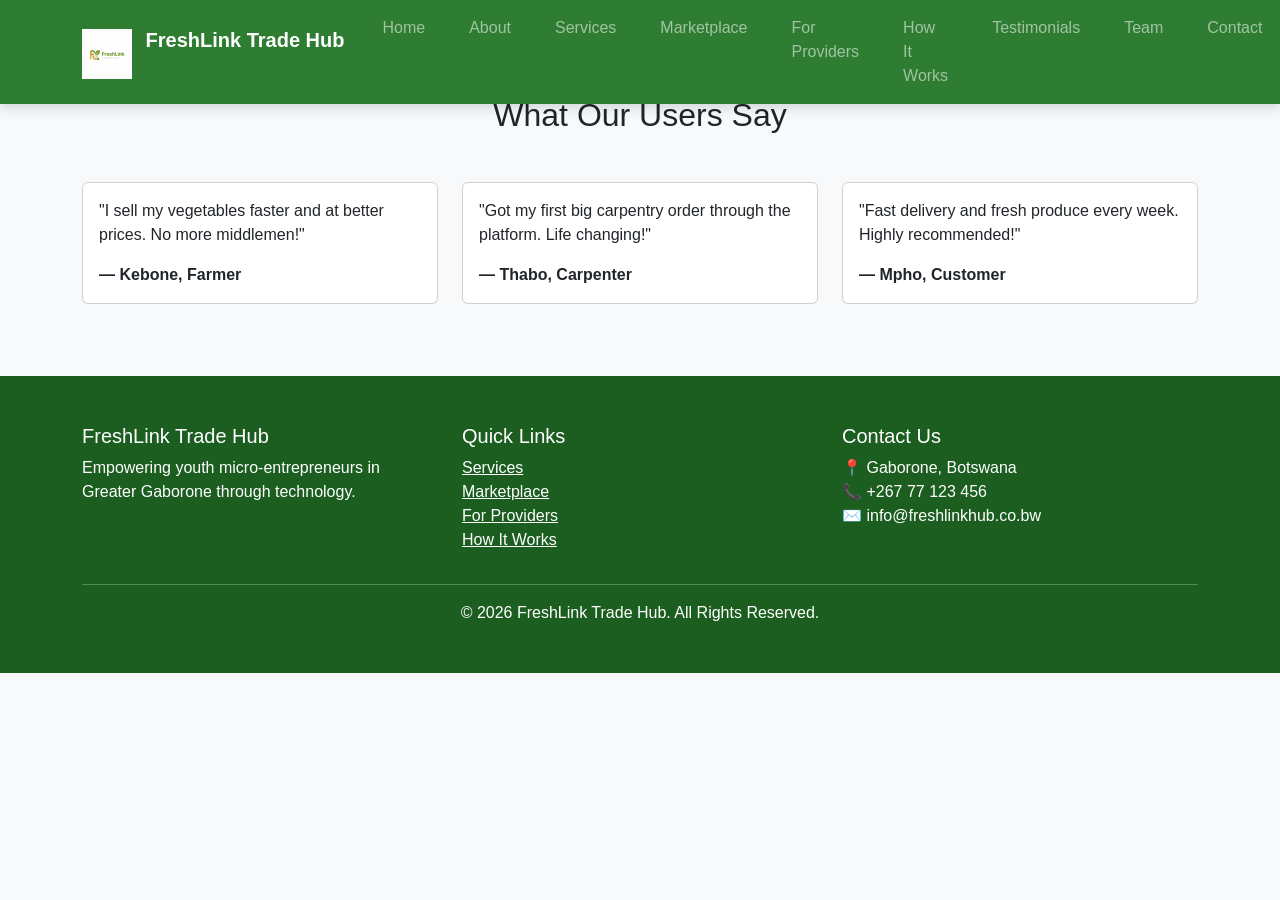
<file: testimonials.html>
<!DOCTYPE html>
<html lang="en">
<head>
    <meta charset="UTF-8">
    <meta name="viewport" content="width=device-width, initial-scale=1.0">
    <title>Testimonials - FreshLink Trade Hub</title>
    <link href="https://cdn.jsdelivr.net/npm/bootstrap@5.3.3/dist/css/bootstrap.min.css" rel="stylesheet">
    <link rel="stylesheet" href="style.css">
</head>
<body>
    <!-- Navbar (same as above) -->
 <nav class="navbar navbar-expand-lg navbar-dark fixed-top">
    <div class="container">
        <a class="navbar-brand fw-bold" href="index.html">
            <img src="logo.png" alt="FreshLink Logo" width="50" height="50" class="d-inline-block align-text-top me-2">
            FreshLink Trade Hub
        </a>
        <button class="navbar-toggler" type="button" data-bs-toggle="collapse" data-bs-target="#navbarNav">
            <span class="navbar-toggler-icon"></span>
        </button>
        <div class="collapse navbar-collapse" id="navbarNav">
            <ul class="navbar-nav ms-auto">
                <li class="nav-item"><a class="nav-link" href="index.html">Home</a></li>
                <li class="nav-item"><a class="nav-link" href="about.html">About</a></li>
                <li class="nav-item"><a class="nav-link" href="services.html">Services</a></li>
                <li class="nav-item"><a class="nav-link" href="marketplace.html">Marketplace</a></li>
                <li class="nav-item"><a class="nav-link" href="for-providers.html">For Providers</a></li>
                <li class="nav-item"><a class="nav-link" href="how-it-works.html">How It Works</a></li>
                <li class="nav-item"><a class="nav-link" href="testimonials.html">Testimonials</a></li>
                <li class="nav-item"><a class="nav-link" href="team.html">Team</a></li>
                <li class="nav-item"><a class="nav-link" href="contact.html">Contact</a></li>
                
                <!-- Cart -->
                <li class="nav-item ms-3">
                    <a href="#" class="nav-link position-relative text-white" onclick="showCart()" style="font-size: 1.4rem;">
                        🛒 
                        <span id="cart-count" class="badge bg-warning text-dark position-absolute top-0 start-100 translate-middle">0</span>
                    </a>
                </li>
            </ul>
        </div>
    </div>
</nav>

    <div class="container my-5 pt-5">
        <h2 class="text-center mb-5">What Our Users Say</h2>
        <div class="row">
            <div class="col-md-4 mb-4">
                <div class="card h-100">
                    <div class="card-body">
                        <p>"I sell my vegetables faster and at better prices. No more middlemen!"</p>
                        <strong>— Kebone, Farmer</strong>
                    </div>
                </div>
            </div>
            <div class="col-md-4 mb-4">
                <div class="card h-100">
                    <div class="card-body">
                        <p>"Got my first big carpentry order through the platform. Life changing!"</p>
                        <strong>— Thabo, Carpenter</strong>
                    </div>
                </div>
            </div>
            <div class="col-md-4 mb-4">
                <div class="card h-100">
                    <div class="card-body">
                        <p>"Fast delivery and fresh produce every week. Highly recommended!"</p>
                        <strong>— Mpho, Customer</strong>
                    </div>
                </div>
            </div>
        </div>
    </div>

    <!-- Footer -->
    <footer class="py-5">
        <div class="container">
            <div class="row">
                <div class="col-md-4">
                    <h5>FreshLink Trade Hub</h5>
                    <p>Empowering youth micro-entrepreneurs in Greater Gaborone through technology.</p>
                </div>
                <div class="col-md-4">
                    <h5>Quick Links</h5>
                    <ul class="list-unstyled">
                        <li><a href="services.html" class="text-white">Services</a></li>
                        <li><a href="marketplace.html" class="text-white">Marketplace</a></li>
                        <li><a href="for-providers.html" class="text-white">For Providers</a></li>
                        <li><a href="how-it-works.html" class="text-white">How It Works</a></li>
                    </ul>
                </div>
                <div class="col-md-4">
                    <h5>Contact Us</h5>
                    <p>📍 Gaborone, Botswana<br>
                       📞 +267 77 123 456<br>
                       ✉️ info@freshlinkhub.co.bw</p>
                </div>
            </div>
            <hr>
            <p class="text-center mb-0">&copy; 2026 FreshLink Trade Hub. All Rights Reserved.</p>
        </div>
    </footer>

    <script src="https://cdn.jsdelivr.net/npm/bootstrap@5.3.3/dist/js/bootstrap.bundle.min.js"></script>
    <script src="script.js"></script>
</body>
</html>
</file>
<file: style.css>
:root {
    --primary-green: #2E7D32;     /* Agricultural Green */
    --dark-brown: #5D4037;        /* Dark Brown - as requested */
    --dark-green: #1B5E20;
}

body {
    font-family: 'Segoe UI', Tahoma, Geneva, Verdana, sans-serif;
    background-color: #f8f9fa;
}

.navbar {
    background-color: var(--primary-green) !important;
    box-shadow: 0 4px 12px rgba(0,0,0,0.15);
}

/* Active Nav Link */
.navbar-nav .nav-link.active {
    color: var(--dark-brown) !important;
    font-weight: 700;
    background-color: rgba(255,255,255,0.2);
    border-radius: 6px;
}

/* Hover Effect */
.navbar-nav .nav-link:hover {
    color: var(--dark-brown) !important;
    background-color: rgba(255,255,255,0.15);
    border-radius: 6px;
}

/* Make Nav Items look like real buttons */
.navbar-nav .nav-item .nav-link {
    margin: 0 6px;
    padding: 8px 16px !important;
    border-radius: 8px;
    transition: all 0.3s ease;
}

/* Hero */
.hero {
    background: linear-gradient(rgba(0,0,0,0.6), rgba(0,0,0,0.6)), 
                url('hero.png');
    background-size: cover;
    background-position: center;
    min-height: 85vh;
    display: flex;
    align-items: center;
    color: white;
}

.card-hover:hover {
    transform: translateY(-12px);
    box-shadow: 0 15px 30px rgba(46, 125, 50, 0.25);
}

.btn-success {
    background-color: var(--primary-green);
    border-color: var(--primary-green);
}

.btn-success:hover {
    background-color: var(--dark-brown);
    border-color: var(--dark-brown);
    transform: scale(1.05);
}

footer {
    background-color: var(--dark-green);
    color: white;
}
</file>
